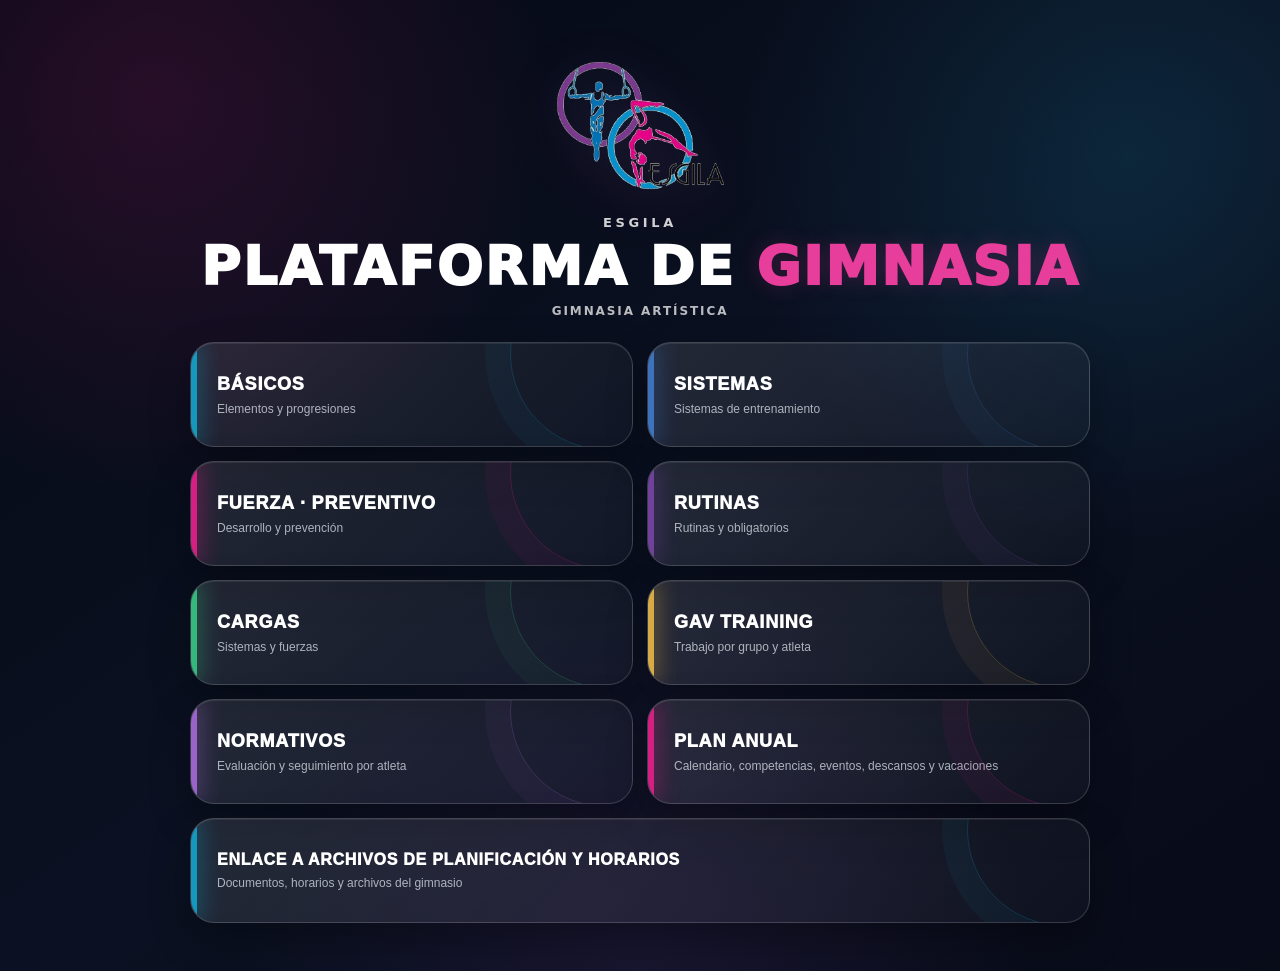
<file: index.html>
<!doctype html>
<html lang="es">
<head>
<meta charset="utf-8">
<meta name="viewport" content="width=device-width,initial-scale=1">
<title>ESGILA · Plataforma de Gimnasia</title>
<link rel="stylesheet" href="style.css">
</head>
<body>
<div class="shell">
  <header class="hero">
    <div class="hero-logo"><img src="cliente/logo.png" data-cliente-logo alt="ESGILA"></div>
    <div class="eyebrow" data-cliente-name>ESGILA</div>
    <h1>PLATAFORMA DE <span>GIMNASIA</span></h1>
    <p data-cliente-subtitle>GIMNASIA ARTÍSTICA</p>
  </header>
  <main class="grid">
    <button class="module cyan" data-module="basicos"><b>BÁSICOS</b><small>Elementos y progresiones</small></button>
    <button class="module blue" data-module="sistemas"><b>SISTEMAS</b><small>Sistemas de entrenamiento</small></button>
    <button class="module pink" data-module="fuerza"><b>FUERZA · PREVENTIVO</b><small>Desarrollo y prevención</small></button>
    <button class="module purple" data-module="rutinas"><b>RUTINAS</b><small>Rutinas y obligatorios</small></button>
    <button class="module green" data-module="cargas"><b>CARGAS</b><small>Sistemas y fuerzas</small></button>
    <button class="module gold" data-module="gav-training"><b>GAV TRAINING</b><small>Trabajo por grupo y atleta</small></button>
    <button class="module normativos" data-module="normativos"><b>NORMATIVOS</b><small>Evaluación y seguimiento por atleta</small></button>
    <button class="module plan" data-module="plan-anual"><b>PLAN ANUAL</b><small>Calendario, competencias, eventos, descansos y vacaciones</small></button>
    <button class="module archivos" id="archivos-planificacion" type="button"><b>ENLACE A ARCHIVOS DE PLANIFICACIÓN Y HORARIOS</b><small>Documentos, horarios y archivos del gimnasio</small></button>
  </main>
  <section id="viewer" class="viewer hidden">
    <button id="back" class="back">← INICIO</button>
    <iframe id="frame" title="Módulo"></iframe>
  </section>
</div>
<script src="cliente/config.js"></script>
<script src="cliente/theme.js"></script>
<script src="script.js"></script>
</body>
</html>
</file>
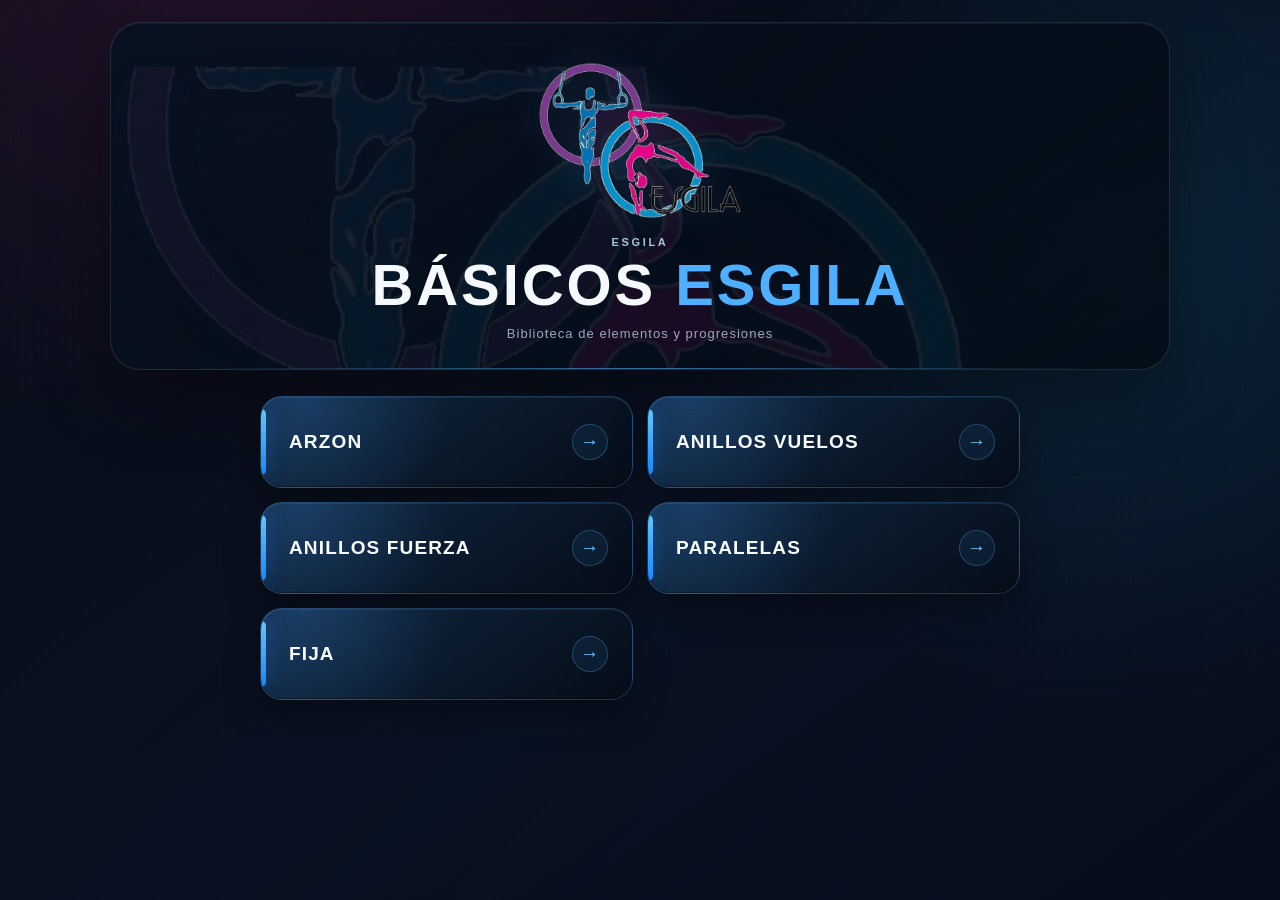
<file: modulos/basicos/index.html>
<!DOCTYPE html>
<html lang="es">
<head>
<meta charset="UTF-8">
<title>BÁSICOS · ESGILA</title>
<meta name="viewport" content="width=device-width, initial-scale=1.0">
<link rel="stylesheet" href="style.css">
</head>
<body>

<div class="akc-shell">
  <div class="hero">
    <div class="eagle-bg"></div>
    <div class="hero-content">
      <img src="../../cliente/logo.png" data-cliente-logo class="logo" alt="Logo del cliente">
      <div class="eyebrow"><span data-cliente-name></span></div>
      <h1>BÁSICOS <span data-cliente-name></span></h1>
      <p>Biblioteca de elementos y progresiones</p>
    </div>
  </div>

  <div id="contenido"></div>
</div>

<script src="../../cliente/config.js"></script>
<script src="../../cliente/theme.js"></script>
<script src="app.js" defer></script>
</body>
</html>
</file>
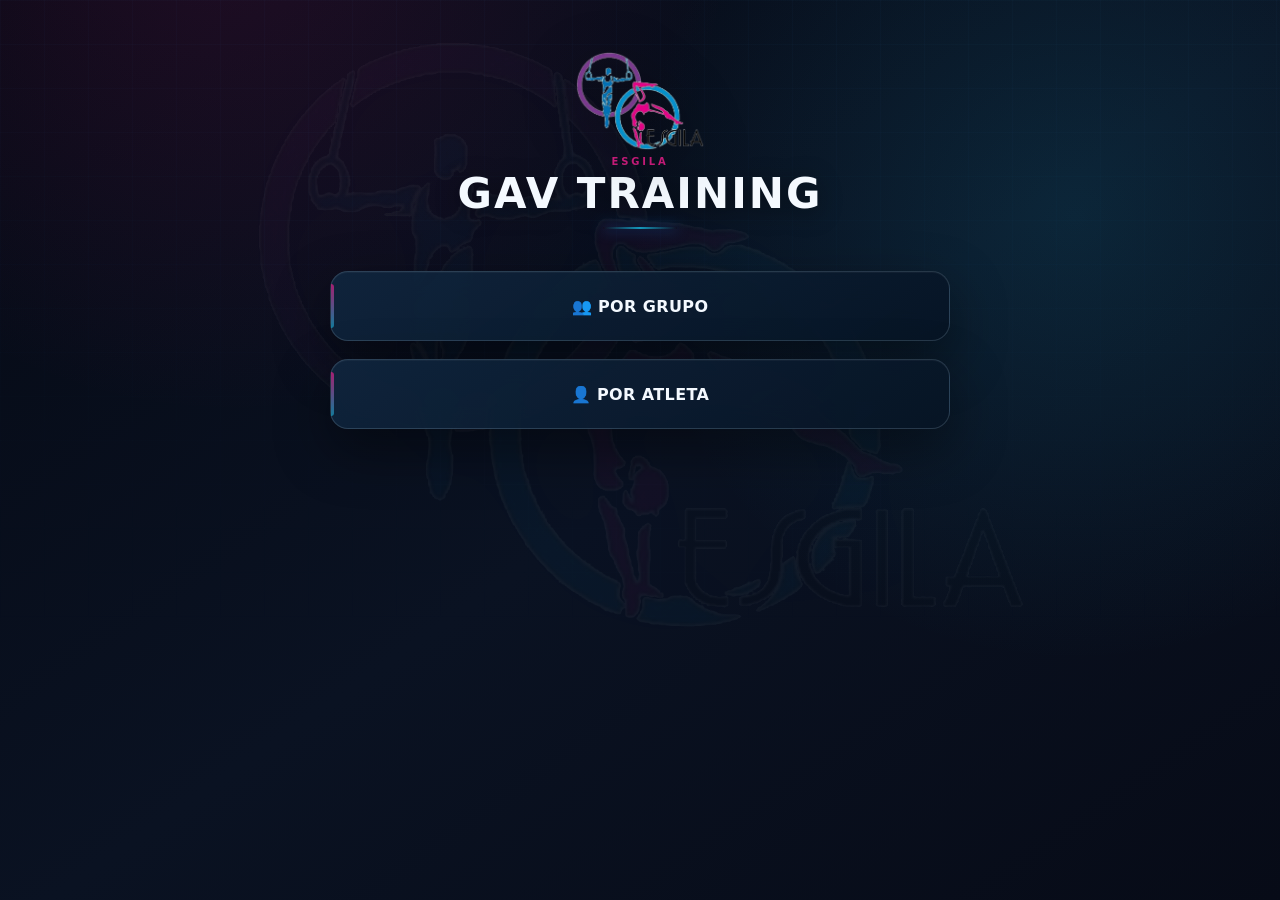
<file: modulos/gav-training/index.html>
<!DOCTYPE html>
<html lang="es">
<head>
<meta charset="UTF-8">
<meta name="viewport" content="width=device-width, initial-scale=1.0">
<title>GAV App</title>
<link rel="stylesheet" href="style.css">
</head>
<body>

<div class="bg-eagle" aria-hidden="true"></div>

<div class="app-shell">
  <header class="header">
    <div class="brand-mark">
      <img src="../../cliente/logo.png" data-cliente-logo class="logo" onerror="this.onerror=null;">
    </div>
    <div class="brand-copy">
      <div class="eyebrow"><span data-cliente-name></span></div>
      <h1>GAV TRAINING</h1>
      <div class="brand-line"></div>
    </div>
  </header>

  <div id="nav"></div>
  <main id="content"></main>
</div>

<script src="../../cliente/config.js"></script>
<script src="../../cliente/theme.js"></script>
<script src="../../cliente/xlsx-reader.js"></script>
<script src="app.js"></script>
</body>
</html>
</file>
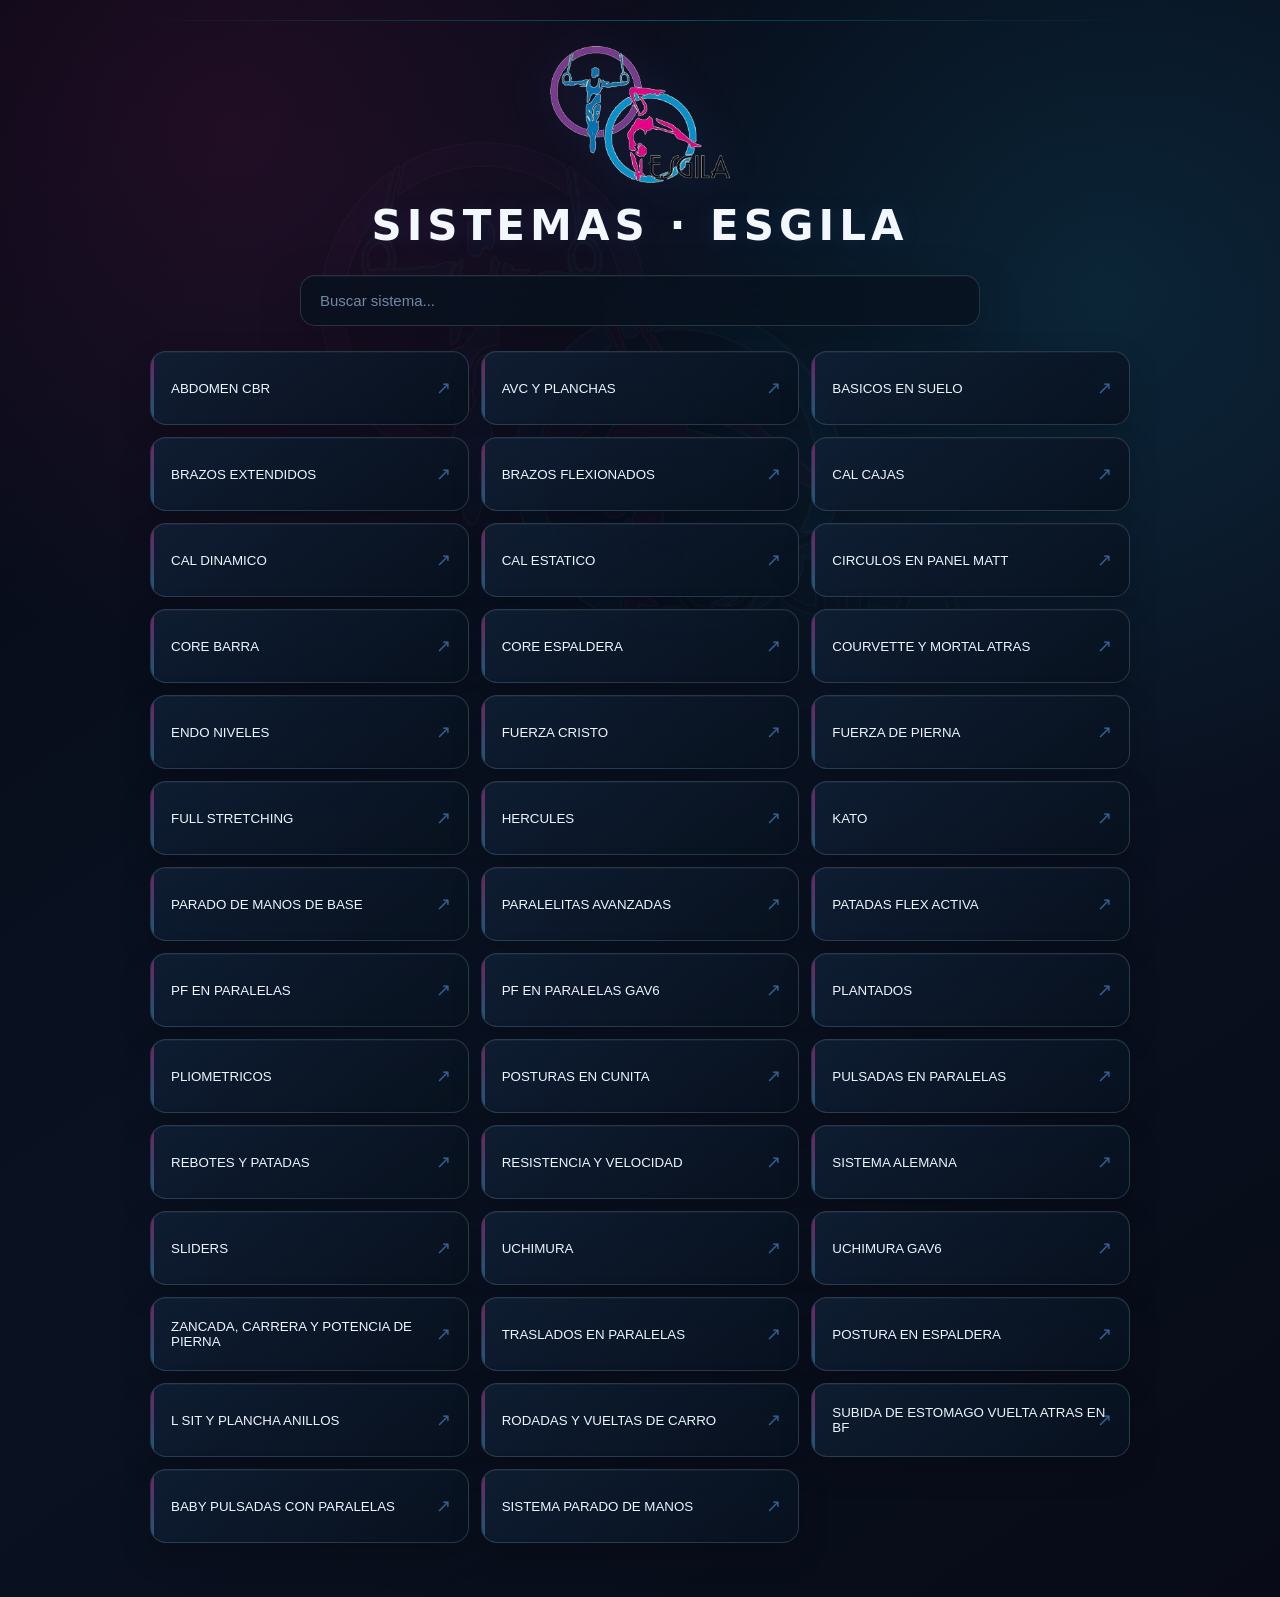
<file: modulos/sistemas/index.html>
<!doctype html><html lang='es'><head><meta charset='utf-8'><meta name='viewport' content='width=device-width,initial-scale=1'>
<title>Sistemas · ESGILA</title><link rel='stylesheet' href='style.css'></head>
<body><div id='menu'><img src='../../cliente/logo.png' data-cliente-logo class='logo'><h1>Sistemas · ESGILA</h1><input id='buscar' placeholder='Buscar sistema...'><div id='lista'></div></div>
<div id='visor' class='oculto'><button id='volver'>⬅ Regresar</button><div class='wrap'><img id='foto'></div></div>
<script src="../../cliente/config.js"></script>
<script src="../../cliente/theme.js"></script>
<script src='app.js'></script></body></html>
</file>
<file: style.css>
:root{--p:#1598bc;--s:#70429c;--a:#d51f83;--bg:#07111f;--card:rgba(255,255,255,.08);--line:rgba(255,255,255,.16)}
*{box-sizing:border-box}
html,body{margin:0;width:100%;min-height:100%;font-family:Segoe UI,system-ui,sans-serif;background:radial-gradient(circle at 15% 15%,rgba(21,152,188,.22),transparent 28%),radial-gradient(circle at 85% 20%,rgba(112,66,156,.20),transparent 28%),linear-gradient(135deg,#040812,#0c1325);color:#fff}
body{overflow-x:hidden;overflow-y:auto}
.shell{min-height:100vh;max-width:1100px;margin:auto;position:relative;padding:24px}
.hero{text-align:center;padding:14px 10px 24px}
.hero-logo{height:175px;display:flex;align-items:center;justify-content:center}
.hero-logo img{width:175px;height:175px;object-fit:contain;filter:drop-shadow(0 12px 28px rgba(0,0,0,.45))}
.eyebrow{font-size:13px;font-weight:900;letter-spacing:.28em;color:rgba(255,255,255,.82);margin-top:2px}
.hero h1{margin:10px 0 0;font-size:clamp(30px,5vw,54px);line-height:1;font-weight:950;letter-spacing:.04em;color:#fff}
.hero h1 span{color:#e73d9b;background:none;-webkit-text-fill-color:#e73d9b;text-shadow:0 0 22px rgba(231,61,155,.20)}
.hero p{margin:10px 0 0;color:rgba(255,255,255,.72);letter-spacing:.16em;font-size:12px;font-weight:800}
.grid{width:min(900px,100%);margin:0 auto 24px;display:grid;grid-template-columns:repeat(2,1fr);gap:14px}
.module{min-height:105px;border:1px solid var(--line);border-radius:24px;background:linear-gradient(135deg,rgba(255,255,255,.12),rgba(255,255,255,.035));color:#fff;text-align:left;padding:22px 26px;cursor:pointer;box-shadow:0 16px 40px rgba(0,0,0,.3),inset 0 1px 0 rgba(255,255,255,.08);position:relative;overflow:hidden;transition:.18s}
.module:before{content:"";position:absolute;left:0;top:0;bottom:0;width:6px;background:var(--c);box-shadow:0 0 22px var(--c)}
.module:hover{transform:translateY(-3px);border-color:rgba(255,255,255,.3)}
.module b{display:block;font-size:18px;font-weight:950;letter-spacing:.03em}
.module small{display:block;margin-top:7px;color:rgba(255,255,255,.68);font-size:12px}
.cyan{--c:#20b7d2}.blue{--c:#318cff}.pink{--c:#ed1687}.orange{--c:#ff8a20}.purple{--c:#a454dc}.green{--c:#42c96d}.gold{--c:#f1c24b}.normativos{--c:#9b6cff}.plan{--c:#d51f83}.archivos{--c:#20b7d2}
.archivos{grid-column:1/-1}
.archivos b{font-size:16px}
.viewer{position:fixed;inset:12px;display:flex;flex-direction:column;background:#07101d;border:1px solid rgba(255,255,255,.14);border-radius:24px;overflow:hidden;box-shadow:0 25px 70px rgba(0,0,0,.55);z-index:30}
.viewer.hidden{display:none}
.viewer iframe{width:100%;flex:1;min-height:0;border:0;background:#fff}
.back{position:relative;z-index:20;flex:0 0 auto;align-self:flex-start;margin:12px 0 8px 12px;padding:10px 15px;border:1px solid rgba(255,255,255,.2);border-radius:13px;background:rgba(4,8,18,.92);color:#fff;font-weight:900;cursor:pointer;backdrop-filter:blur(10px);box-shadow:0 8px 22px rgba(0,0,0,.3)}
@media(max-width:700px){
  .shell{padding:14px}
  .hero{padding-top:4px;padding-bottom:20px}
  .hero-logo,.hero-logo img{height:145px;width:145px}
  .eyebrow{font-size:12px}
  .hero h1{font-size:clamp(29px,8vw,43px);line-height:1.02}
  .hero p{font-size:11px}
  .grid{grid-template-columns:1fr;gap:10px;margin-bottom:24px}
  .module{min-height:78px;padding:16px 21px;border-radius:19px}
  .module b{font-size:15px}
  .module small{font-size:12px}
  .archivos{grid-column:auto}
  .archivos b{font-size:14px;line-height:1.2}
  .viewer{inset:7px;border-radius:18px}
  .back{margin:8px 0 6px 8px;padding:9px 13px}
  .viewer iframe{min-height:0}
}

/* ===== ESGILA · IDENTIDAD VISUAL GLOBAL ===== */
:root{
  --esgila-magenta:#d51f83;
  --esgila-purple:#70429c;
  --esgila-cyan:#1598bc;
  --esgila-blue:#1679a8;
  --esgila-navy:#070d1b;
}
body{
  background:
    radial-gradient(circle at 12% 10%,rgba(213,31,131,.16),transparent 28%),
    radial-gradient(circle at 88% 16%,rgba(21,152,188,.16),transparent 28%),
    radial-gradient(circle at 50% 100%,rgba(112,66,156,.14),transparent 34%),
    linear-gradient(145deg,#050914,#0b1122 52%,#080b18);
}
.hero-logo img{filter:drop-shadow(0 12px 28px rgba(213,31,131,.16)) drop-shadow(0 0 20px rgba(21,152,188,.10))}
.module{
  background:linear-gradient(135deg,rgba(255,255,255,.105),rgba(255,255,255,.028));
}
.module:after{
  content:"";position:absolute;right:-70px;top:-85px;width:190px;height:190px;border-radius:50%;
  border:1px solid color-mix(in srgb,var(--c) 25%,transparent);
  box-shadow:0 0 0 25px color-mix(in srgb,var(--c) 6%,transparent);
  pointer-events:none;
}
.cyan{--c:#1598bc}.blue{--c:#3d72bd}.pink{--c:#d51f83}.purple{--c:#70429c}
.green{--c:#35b87b}.gold{--c:#d7aa45}.normativos{--c:#9a63c7}.archivos{--c:#1598bc}
.module b{letter-spacing:.045em}.module small{color:rgba(235,241,250,.70)}
</file>
<file: modulos/basicos/style.css>
*{box-sizing:border-box}

:root{
  --bg:#030811;
  --panel:rgba(10,20,34,.78);
  --line:rgba(164,190,220,.20);
  --text:#f5f8fc;
  --muted:#9aaabd;
  --blue:#1687ff;
  --blue2:#53b5ff;
}

html,body{
  margin:0;
  min-height:100%;
}

body{
  font-family:"Segoe UI",Arial,sans-serif;
  background:
    radial-gradient(circle at 50% -10%,rgba(20,112,205,.28),transparent 42%),
    radial-gradient(circle at 90% 30%,rgba(0,75,150,.12),transparent 35%),
    var(--bg);
  color:var(--text);
  text-align:center;
  overflow-x:hidden;
}

body:before{
  content:"";
  position:fixed;
  inset:0;
  pointer-events:none;
  background:linear-gradient(135deg,rgba(255,255,255,.025),transparent 35%,rgba(0,116,255,.025));
}

.akc-shell{
  width:min(1100px,100%);
  min-height:100vh;
  margin:auto;
  padding:22px 20px 46px;
  position:relative;
}

.hero{
  position:relative;
  min-height:330px;
  display:flex;
  align-items:center;
  justify-content:center;
  overflow:hidden;
  border:1px solid rgba(150,190,230,.16);
  border-radius:30px;
  background:linear-gradient(145deg,rgba(7,18,32,.92),rgba(2,8,16,.72));
  box-shadow:0 28px 70px rgba(0,0,0,.38),inset 0 1px rgba(255,255,255,.05);
}

.eagle-bg{
  position:absolute;
  inset:-5% -12%;
  background-image:url("../../cliente/logo.png");
  background-repeat:no-repeat;
  background-position:center;
  background-size:82% auto;
  opacity:.09;
  filter:drop-shadow(0 0 25px rgba(22,135,255,.28));
  transform:translateY(16%);
}

.hero:after{
  content:"";
  position:absolute;
  inset:auto 8% 0;
  height:1px;
  background:linear-gradient(90deg,transparent,rgba(83,181,255,.6),transparent);
}

.hero-content{
  position:relative;
  z-index:2;
  width:100%;
  padding:36px 20px 28px;
}

.logo{
  width:min(210px,48vw);
  height:auto;
  display:block;
  margin:0 auto 14px;
  filter:drop-shadow(0 0 18px rgba(120,180,255,.16));
}

.eyebrow{
  color:#a8c4df;
  font-size:11px;
  font-weight:800;
  letter-spacing:.24em;
  margin-bottom:8px;
}

h1{
  margin:0;
  font-size:clamp(32px,6vw,58px);
  line-height:1;
  letter-spacing:.05em;
  font-weight:900;
}

h1 span{
  color:#4eaeff;
}

.hero p{
  margin:12px 0 0;
  color:var(--muted);
  font-size:13px;
  letter-spacing:.08em;
}

#contenido{
  width:min(760px,100%);
  margin:26px auto 0;
  display:flex;
  flex-direction:column;
  align-items:center;
  gap:12px;
}

.button{
  position:relative;
  width:min(620px,100%);
  margin:0;
  padding:21px 26px;
  border:1px solid var(--line);
  border-radius:18px;
  color:#f7fbff;
  background:
    linear-gradient(135deg,rgba(20,45,72,.84),rgba(7,17,29,.94));
  box-shadow:0 12px 28px rgba(0,0,0,.30),inset 0 1px rgba(255,255,255,.06);
  font-size:17px;
  font-weight:800;
  letter-spacing:.04em;
  cursor:pointer;
  transition:transform .18s ease,border-color .18s ease,box-shadow .18s ease,background .18s ease;
}

.button:before{
  content:"";
  position:absolute;
  left:0;
  top:14px;
  bottom:14px;
  width:3px;
  border-radius:10px;
  background:linear-gradient(#1b91ff,#63c3ff);
  box-shadow:0 0 14px rgba(22,135,255,.55);
}

.button:after{
  content:"›";
  position:absolute;
  right:22px;
  color:#65baff;
  font-size:25px;
  line-height:1;
}

.button:hover{
  transform:translateY(-2px);
  border-color:rgba(83,181,255,.48);
  box-shadow:0 18px 34px rgba(0,0,0,.34),0 0 24px rgba(22,135,255,.10);
}

.button:active{
  transform:scale(.985);
}

table{
  width:min(900px,100%);
  margin:18px auto 0;
  border-collapse:collapse;
  overflow:hidden;
  border:1px solid var(--line);
  border-radius:16px;
  background:rgba(5,12,21,.78);
}

td{
  border-bottom:1px solid rgba(255,255,255,.08);
  padding:12px;
}

.np{
  font-size:16px;
  margin:8px;
  color:#69bbff;
  text-shadow:0 0 10px rgba(83,181,255,.25);
}

.back{
  align-self:flex-start;
  margin:0 0 8px;
  cursor:pointer;
  font-size:15px;
  color:#d8e9fa;
  padding:10px 14px;
  border:1px solid var(--line);
  border-radius:12px;
  background:rgba(12,27,44,.7);
}

h2{
  margin:6px 0 12px;
}

@media(max-width:600px){
  .akc-shell{padding:12px 12px 36px}
  .hero{min-height:300px;border-radius:24px}
  .hero-content{padding:30px 14px 24px}
  .logo{width:min(180px,58vw)}
  .eyebrow{font-size:9px;letter-spacing:.18em}
  h1{font-size:34px}
  .hero p{font-size:11px}
  .button{padding:18px 22px;font-size:16px;border-radius:16px}
}

@media(min-width:900px){
  #contenido{display:grid;grid-template-columns:repeat(2,minmax(0,1fr));gap:14px}
  .button{width:100%}
}

/* --- Botones BÁSICOS: tratamiento principal --- */
#contenido > button{
  appearance:none;
  -webkit-appearance:none;
  position:relative;
  width:100%;
  min-height:92px;
  padding:24px 58px 24px 28px;
  border:1px solid rgba(91,177,255,.24);
  border-radius:22px;
  color:#f7fbff;
  background:
    radial-gradient(circle at 12% 0%,rgba(65,157,255,.20),transparent 42%),
    linear-gradient(145deg,rgba(18,42,68,.96),rgba(5,13,24,.98));
  box-shadow:
    0 16px 34px rgba(0,0,0,.34),
    inset 0 1px 0 rgba(255,255,255,.07),
    inset 0 -1px 0 rgba(0,0,0,.30);
  font-family:inherit;
  font-size:19px;
  font-weight:900;
  letter-spacing:.06em;
  text-transform:uppercase;
  text-align:left;
  cursor:pointer;
  overflow:hidden;
  transition:transform .18s ease,border-color .18s ease,box-shadow .18s ease,background .18s ease;
}

#contenido > button::before{
  content:"";
  position:absolute;
  left:0;
  top:12px;
  bottom:12px;
  width:5px;
  border-radius:0 8px 8px 0;
  background:linear-gradient(180deg,#64c5ff,#1687ff);
  box-shadow:0 0 18px rgba(22,135,255,.55);
}

#contenido > button::after{
  content:"→";
  position:absolute;
  right:24px;
  top:50%;
  transform:translateY(-50%);
  width:34px;
  height:34px;
  display:grid;
  place-items:center;
  border:1px solid rgba(98,190,255,.25);
  border-radius:50%;
  color:#72c6ff;
  background:rgba(52,139,214,.10);
  font-size:19px;
  font-weight:800;
  transition:transform .18s ease,background .18s ease;
}

#contenido > button:hover{
  transform:translateY(-4px);
  border-color:rgba(91,190,255,.62);
  background:
    radial-gradient(circle at 12% 0%,rgba(65,157,255,.28),transparent 45%),
    linear-gradient(145deg,rgba(22,54,87,.98),rgba(5,13,24,.98));
  box-shadow:
    0 22px 42px rgba(0,0,0,.40),
    0 0 28px rgba(22,135,255,.12),
    inset 0 1px 0 rgba(255,255,255,.09);
}

#contenido > button:hover::after{
  transform:translate(3px,-50%);
  background:rgba(52,139,214,.22);
}

#contenido > button:active{
  transform:translateY(-1px) scale(.995);
}

#contenido > h2{
  grid-column:1/-1;
  width:100%;
  margin:4px 0 2px;
  padding:4px 0 14px;
  font-size:clamp(24px,4vw,34px);
  letter-spacing:.04em;
  text-align:left;
  border-bottom:1px solid rgba(91,177,255,.16);
}

/* A / B / C / D: botones de nivel con presencia visual */
#contenido > h2 ~ button{
  min-height:118px;
  font-size:30px;
  text-align:center;
  padding:24px 48px;
  background:
    radial-gradient(circle at 50% 0%,rgba(70,165,255,.20),transparent 55%),
    linear-gradient(145deg,rgba(18,42,68,.96),rgba(5,13,24,.98));
}

#contenido > h2 ~ button::before{
  top:14px;
  bottom:14px;
  width:4px;
}

#contenido > h2 ~ button::after{
  content:"›";
  right:18px;
}

#contenido > h2 ~ button:last-child{
  grid-column:1/-1;
  min-height:62px;
  font-size:15px;
  text-transform:none;
  text-align:center;
  letter-spacing:.02em;
  padding:17px 28px;
  color:#c7d9ea;
  background:rgba(9,22,37,.78);
}

#contenido > h2 ~ button:last-child::before{display:none}
#contenido > h2 ~ button:last-child::after{display:none}

@media(max-width:900px){
  #contenido > button{min-height:88px;font-size:18px}
  #contenido > h2 ~ button{min-height:104px;font-size:28px}
}

@media(max-width:600px){
  #contenido{gap:12px;margin-top:22px}
  #contenido > button{
    min-height:84px;
    padding:22px 54px 22px 24px;
    border-radius:19px;
    font-size:17px;
  }
  #contenido > h2 ~ button{
    min-height:96px;
    font-size:27px;
  }
}


/* ESGILA visual theme */
:root{--blue:#1598bc;--blue2:#d51f83;--line:rgba(177,212,225,.19);--panel:rgba(10,20,34,.80);}
body{background:radial-gradient(circle at 18% -10%,rgba(213,31,131,.14),transparent 38%),radial-gradient(circle at 88% 30%,rgba(21,152,188,.14),transparent 34%),linear-gradient(145deg,#050914,#0a1222 55%,#070b17);color:var(--text)}
</file>
<file: modulos/gav-training/style.css>
:root{
  --bg:#030914;
  --bg2:#071525;
  --panel:rgba(10,25,43,.72);
  --panel-strong:rgba(12,31,53,.9);
  --line:rgba(104,181,255,.16);
  --blue:#178cff;
  --blue2:#55b5ff;
  --text:#f4f9ff;
  --muted:#8ea7bd;
  --shadow:0 20px 55px rgba(0,0,0,.42);
}

*{box-sizing:border-box;margin:0;padding:0}

html{min-height:100%;background:var(--bg)}

body{
  min-height:100vh;
  font-family:Inter,"Segoe UI",system-ui,sans-serif;
  color:var(--text);
  background:
    radial-gradient(circle at 50% -10%,rgba(23,140,255,.20),transparent 38%),
    linear-gradient(145deg,#020710 0%,#061321 52%,#020812 100%);
  text-align:center;
  overflow-x:hidden;
}

body:before{
  content:"";
  position:fixed;
  inset:0;
  pointer-events:none;
  background:
    linear-gradient(rgba(85,181,255,.025) 1px,transparent 1px),
    linear-gradient(90deg,rgba(85,181,255,.025) 1px,transparent 1px);
  background-size:44px 44px;
  mask-image:linear-gradient(to bottom,black,transparent 75%);
}

.bg-eagle{
  position:fixed;
  width:min(900px,100vw);
  height:620px;
  left:50%;
  top:25px;
  transform:translateX(-50%);
  background:url("../../cliente/logo.png") center/contain no-repeat;
  opacity:.045;
  filter:drop-shadow(0 0 30px rgba(23,140,255,.25));
  pointer-events:none;
}

.app-shell{
  position:relative;
  z-index:1;
  width:min(760px,100%);
  margin:auto;
  padding:26px 18px 42px;
}

.header{
  min-height:210px;
  display:flex;
  flex-direction:column;
  align-items:center;
  justify-content:center;
  gap:10px;
  margin-bottom:18px;
}

.brand-mark{
  width:132px;
  height:96px;
  display:grid;
  place-items:center;
  filter:drop-shadow(0 12px 25px rgba(0,0,0,.5));
}

.logo{
  width:100%;
  height:100%;
  object-fit:contain;
  display:block;
}

.brand-copy{display:flex;flex-direction:column;align-items:center}

.eyebrow{
  color:var(--blue2);
  font-size:10px;
  font-weight:800;
  letter-spacing:2.8px;
  margin-bottom:6px;
  text-transform:uppercase;
}

h1{
  font-size:clamp(28px,7vw,42px);
  line-height:1;
  font-weight:900;
  letter-spacing:2px;
  text-shadow:0 4px 25px rgba(0,0,0,.45);
}

.brand-line{
  width:74px;
  height:2px;
  margin-top:12px;
  background:linear-gradient(90deg,transparent,var(--blue),transparent);
  box-shadow:0 0 14px rgba(23,140,255,.7);
}

#nav{
  width:min(620px,100%);
  margin:0 auto 8px;
}

#content{
  width:min(620px,100%);
  margin:auto;
  padding-bottom:30px;
}

button{
  position:relative;
  width:100%;
  min-height:66px;
  margin:9px 0;
  padding:16px 20px;
  border:1px solid var(--line);
  border-radius:18px;
  color:var(--text);
  background:linear-gradient(145deg,rgba(16,39,64,.88),rgba(7,20,36,.92));
  box-shadow:var(--shadow),inset 0 1px rgba(255,255,255,.035);
  font:inherit;
  font-size:16px;
  font-weight:800;
  letter-spacing:.4px;
  cursor:pointer;
  transition:transform .18s ease,border-color .18s ease,box-shadow .18s ease,background .18s ease;
  backdrop-filter:blur(14px);
  -webkit-backdrop-filter:blur(14px);
}

button:before{
  content:"";
  position:absolute;
  left:0;
  top:12px;
  bottom:12px;
  width:3px;
  border-radius:0 4px 4px 0;
  background:linear-gradient(var(--blue2),var(--blue));
  opacity:.75;
}

button:hover{
  transform:translateY(-2px);
  border-color:rgba(85,181,255,.45);
  background:linear-gradient(145deg,rgba(19,53,86,.94),rgba(7,25,44,.96));
  box-shadow:0 22px 45px rgba(0,0,0,.48),0 0 25px rgba(23,140,255,.08);
}

button:active{transform:scale(.985)}

.back{
  text-align:left;
  min-height:52px;
  padding:14px 18px;
  margin-bottom:15px;
  color:#bcd8ee;
  font-size:14px;
  background:rgba(7,22,38,.7);
}

.back:before{display:none}

.piso,.arzon,.anillos,.salto,.paralelas,.fija{
  border-left:1px solid var(--line);
}

.piso:before{background:#ff5575}
.arzon:before{background:#ffb84d}
.anillos:before{background:#39d5ff}
.salto:before{background:#45e08a}
.paralelas:before{background:#9d7cff}
.fija:before{background:#ff6db6}

.list{
  width:100%;
  margin:10px auto;
  padding:8px 18px;
  text-align:left;
  background:var(--panel);
  border:1px solid var(--line);
  border-radius:20px;
  box-shadow:var(--shadow);
  backdrop-filter:blur(15px);
  -webkit-backdrop-filter:blur(15px);
}

.item{
  display:flex;
  align-items:center;
  min-height:54px;
  padding:12px 4px;
  border-bottom:1px solid rgba(255,255,255,.055);
  color:#dcecff;
  font-size:15px;
  font-weight:600;
}

.item:last-child{border-bottom:none}

input[type="checkbox"]{
  width:20px;
  height:20px;
  margin-right:14px;
  accent-color:var(--blue);
}

@media(max-width:600px){
  .app-shell{padding:18px 13px 32px}
  .header{min-height:190px}
  .brand-mark{width:112px;height:82px}
  .eyebrow{font-size:8px;letter-spacing:2px}
  h1{font-size:27px}
  button{min-height:62px;font-size:15px;border-radius:16px}
  .list{border-radius:17px;padding:7px 14px}
}

@media(min-width:900px){
  .app-shell{padding-top:34px}
  button{min-height:70px}
}


/* ESGILA visual theme */
:root{--blue:#1598bc;--blue2:#d51f83;--line:rgba(177,212,225,.18);--panel:rgba(10,25,43,.76);--panel-strong:rgba(20,29,52,.92)}
body{background:radial-gradient(circle at 18% -10%,rgba(213,31,131,.13),transparent 35%),radial-gradient(circle at 84% 24%,rgba(21,152,188,.15),transparent 35%),linear-gradient(145deg,#050914,#0a1222 52%,#070b17)}
</file>
<file: modulos/sistemas/style.css>
:root{
  --bg:#050a12;
  --bg2:#081426;
  --panel:rgba(12,24,42,.72);
  --panel2:rgba(16,32,55,.86);
  --line:rgba(96,167,255,.18);
  --text:#f3f7ff;
  --muted:#8ea5c2;
  --blue:#2f8cff;
  --blue2:#67b4ff;
  --glow:rgba(47,140,255,.30);
}
*{box-sizing:border-box}
html,body{margin:0;min-height:100%;font-family:Inter,system-ui,-apple-system,BlinkMacSystemFont,"Segoe UI",sans-serif;color:var(--text)}
body{
  min-height:100vh;
  background:
    radial-gradient(circle at 50% 10%,rgba(32,92,170,.20),transparent 35%),
    radial-gradient(circle at 85% 80%,rgba(20,70,135,.14),transparent 32%),
    linear-gradient(145deg,#03070d 0%,#071221 48%,#030811 100%);
  overflow-x:hidden;
}
body::before{
  content:"";
  position:fixed;
  width:min(850px,110vw);
  height:min(520px,70vw);
  left:50%;top:43%;
  transform:translate(-50%,-50%);
  background:url("../../cliente/logo.png") center/contain no-repeat;
  opacity:.035;
  filter:blur(.2px);
  pointer-events:none;
}
#menu{
  width:min(980px,calc(100% - 32px));
  margin:0 auto;
  padding:42px 0 54px;
  position:relative;
  z-index:1;
}
#menu::before{
  content:"";
  position:absolute;
  inset:20px -20px auto;
  height:1px;
  background:linear-gradient(90deg,transparent,var(--blue),transparent);
  opacity:.45;
}
.logo{
  display:block;
  width:min(310px,70vw);
  height:auto;
  max-height:145px;
  object-fit:contain;
  margin:0 auto 18px;
  filter:drop-shadow(0 0 22px rgba(65,150,255,.15));
}
h1{
  margin:0 0 28px;
  text-align:center;
  font-size:clamp(25px,4vw,42px);
  line-height:1;
  letter-spacing:.12em;
  text-transform:uppercase;
  font-weight:850;
  text-shadow:0 0 24px rgba(70,150,255,.12);
}
#buscar{
  display:block;
  width:min(680px,100%);
  margin:0 auto 25px;
  padding:16px 19px;
  border:1px solid var(--line);
  border-radius:15px;
  outline:none;
  color:var(--text);
  background:rgba(7,17,30,.78);
  box-shadow:0 14px 45px rgba(0,0,0,.24),inset 0 1px rgba(255,255,255,.035);
  backdrop-filter:blur(14px);
  font-size:15px;
  transition:.2s ease;
}
#buscar::placeholder{color:#7189a6}
#buscar:focus{
  border-color:rgba(65,157,255,.65);
  box-shadow:0 0 0 4px rgba(47,140,255,.10),0 14px 45px rgba(0,0,0,.28);
}
#lista{
  display:grid;
  grid-template-columns:repeat(3,minmax(0,1fr));
  gap:12px;
}
.sys{
  position:relative;
  min-height:74px;
  padding:18px 20px;
  border:1px solid var(--line);
  border-radius:16px;
  color:#edf5ff;
  background:linear-gradient(145deg,rgba(16,31,52,.90),rgba(7,17,30,.88));
  box-shadow:0 12px 32px rgba(0,0,0,.20),inset 0 1px rgba(255,255,255,.035);
  text-align:left;
  font:700 14px/1.25 inherit;
  cursor:pointer;
  overflow:hidden;
  transition:transform .18s ease,border-color .18s ease,box-shadow .18s ease,background .18s ease;
}
.sys::before{
  content:"";
  position:absolute;
  left:0;top:0;bottom:0;
  width:3px;
  background:linear-gradient(var(--blue2),var(--blue));
  opacity:.55;
}
.sys::after{
  content:"↗";
  position:absolute;
  right:17px;top:50%;
  transform:translateY(-50%);
  color:#579fe8;
  opacity:.55;
  font-size:18px;
}
.sys:hover{
  transform:translateY(-3px);
  border-color:rgba(75,163,255,.55);
  background:linear-gradient(145deg,rgba(20,43,72,.94),rgba(8,21,38,.92));
  box-shadow:0 18px 40px rgba(0,0,0,.30),0 0 28px rgba(47,140,255,.08);
}
.sys:active{transform:translateY(-1px)}
#visor{
  min-height:100vh;
  padding:24px;
  position:relative;
  z-index:2;
  background:rgba(3,8,15,.94);
}
#visor.oculto{display:none}
#volver{
  border:1px solid var(--line);
  border-radius:12px;
  padding:12px 17px;
  color:#edf5ff;
  background:rgba(12,27,47,.9);
  font:700 13px inherit;
  cursor:pointer;
  box-shadow:0 10px 25px rgba(0,0,0,.2);
}
#volver:hover{border-color:rgba(75,163,255,.55);background:#102945}
.wrap{
  width:min(1200px,100%);
  margin:24px auto 0;
  padding:18px;
  border:1px solid var(--line);
  border-radius:20px;
  background:rgba(7,16,28,.72);
  box-shadow:0 25px 70px rgba(0,0,0,.38);
  text-align:center;
}
#foto{
  max-width:100%;
  height:auto;
  border-radius:13px;
  box-shadow:0 15px 50px rgba(0,0,0,.35);
}
@media(max-width:760px){
  #menu{width:min(100% - 20px,600px);padding:28px 0 35px}
  #lista{grid-template-columns:repeat(2,minmax(0,1fr));gap:10px}
  .sys{min-height:68px;padding:16px 15px;font-size:13px}
  h1{font-size:24px;letter-spacing:.08em}
  #visor{padding:14px}
  .wrap{padding:10px;margin-top:15px}
}
@media(max-width:480px){
  #lista{grid-template-columns:1fr}
  .logo{width:min(270px,82vw);max-height:120px}
  #buscar{font-size:14px;padding:14px 15px}
  .sys{min-height:62px}
}


/* ESGILA visual theme */
:root{--blue:#1598bc;--blue2:#d51f83;--glow:rgba(213,31,131,.22);--line:rgba(170,210,225,.18);--panel:rgba(12,24,42,.76);--panel2:rgba(24,31,58,.90);}
body{background:radial-gradient(circle at 18% 8%,rgba(213,31,131,.13),transparent 30%),radial-gradient(circle at 86% 18%,rgba(21,152,188,.15),transparent 32%),linear-gradient(145deg,#050914 0%,#0a1222 52%,#080b17 100%)}
</file>
